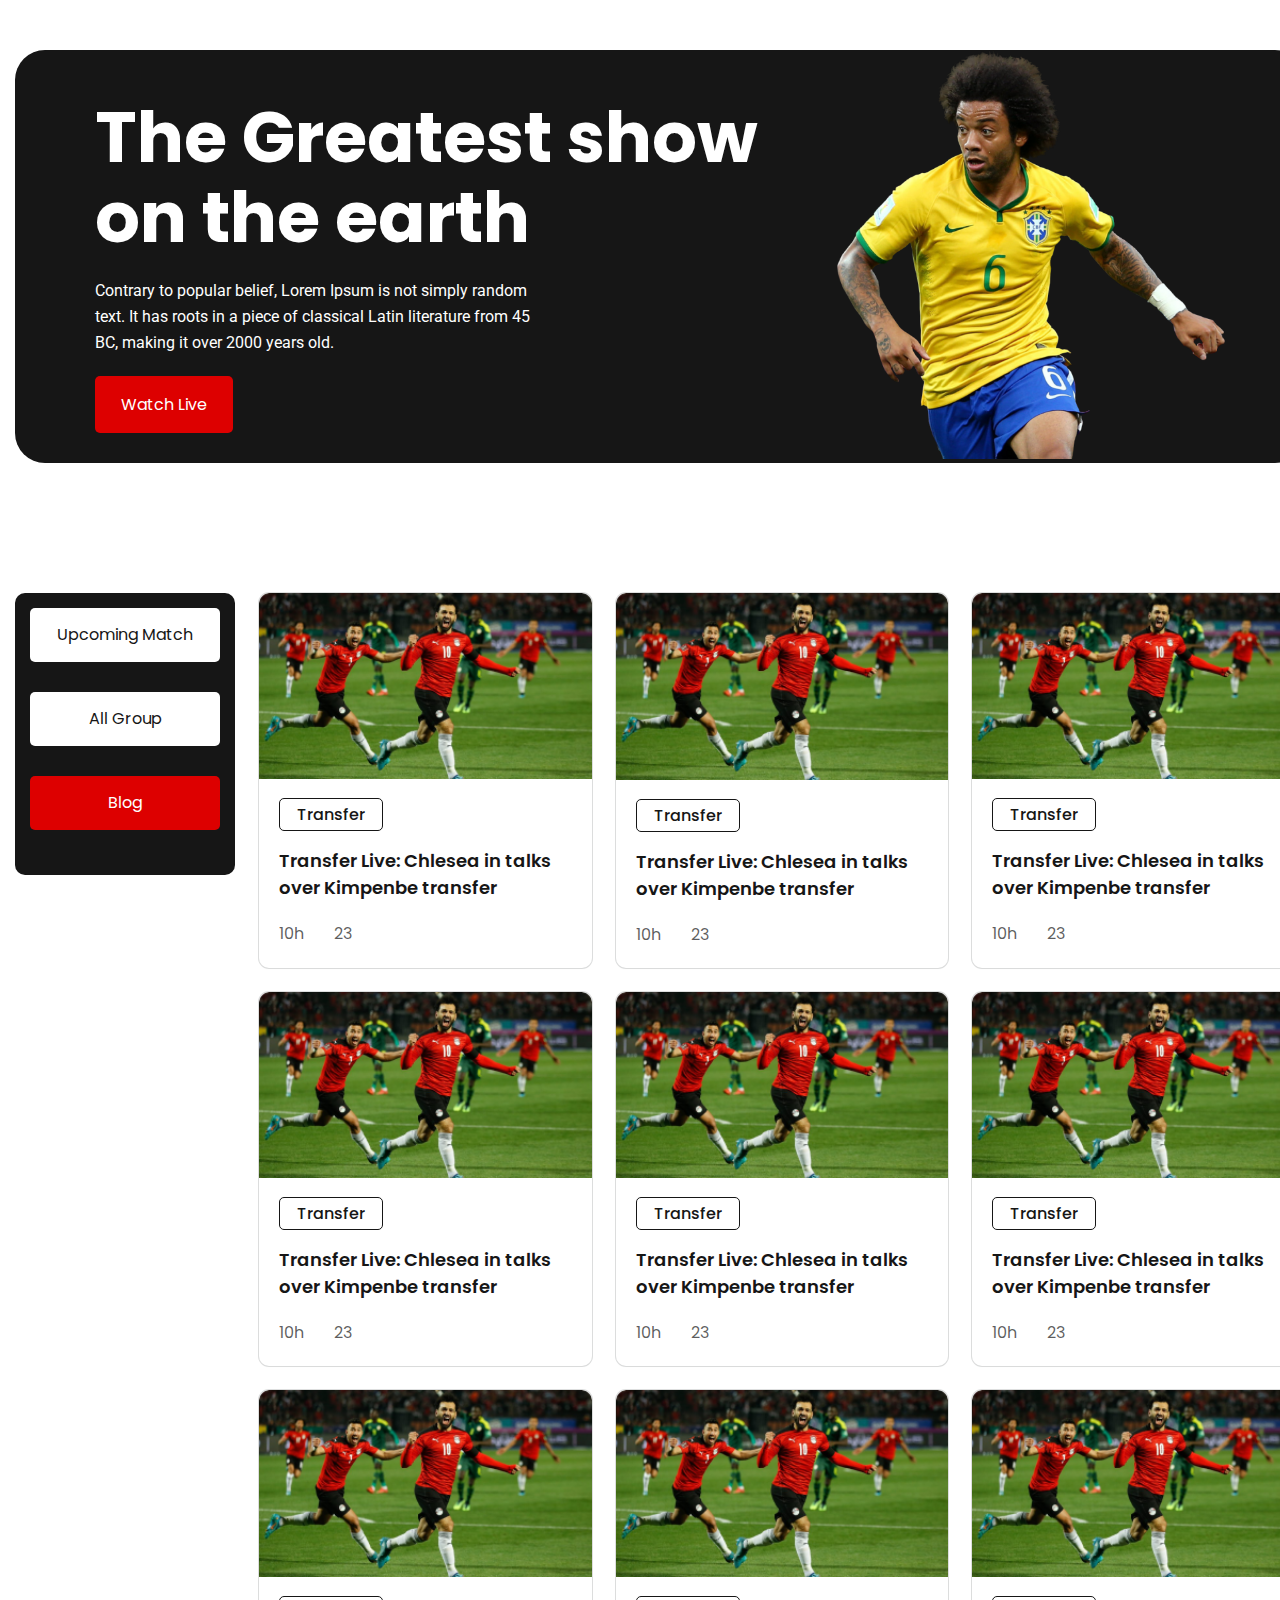
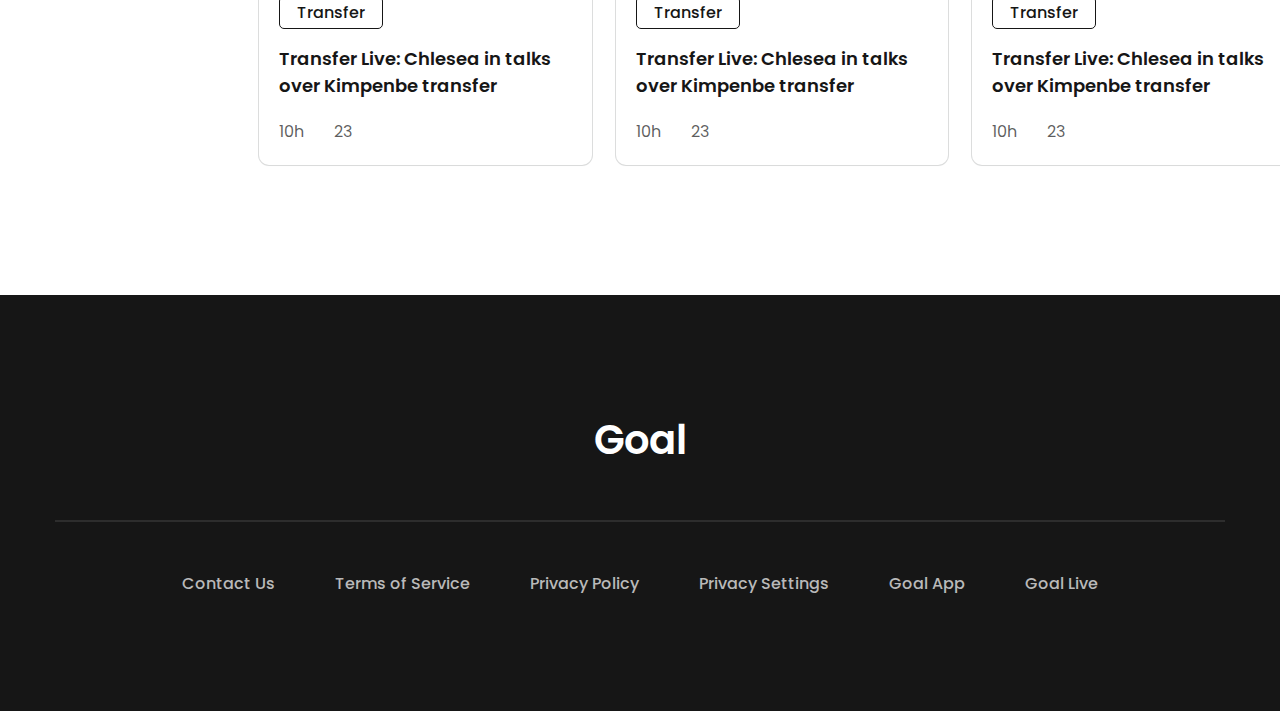
<file: index.html>
<!DOCTYPE html>
<html>
    <head>
        <meta charset="utf-8">
        <meta http-equiv="X-UA-Compatible" content="IE=edge">
        <!-- Site Title -->
        <title>World - Cup</title>
        <meta name="description" content="">
        <meta name="viewport" content="width=device-width, initial-scale=1">
        <!-- Google Fonts -->
        <link href="https://fonts.googleapis.com/css2?family=Poppins:wght@200;300;400;500;600;700;800&family=Roboto:wght@300;400;500&display=swap" rel="stylesheet">
        <!-- Font Awesome -->
        <link rel="stylesheet" href="https://cdnjs.cloudflare.com/ajax/libs/font-awesome/6.1.1/css/all.min.css" integrity="sha512-KfkfwYDsLkIlwQp6LFnl8zNdLGxu9YAA1QvwINks4PhcElQSvqcyVLLD9aMhXd13uQjoXtEKNosOWaZqXgel0g==" crossorigin="anonymous" referrerpolicy="no-referrer" />
        <!-- Main StyleSheet -->
        <link rel="stylesheet" href="./assets/styles/main.css">
        <!-- Responsive StyleSheet -->
        <link rel="stylesheet" href="./assets/styles/responsive.css">
    </head>
    <body>
        <main class="container-width">
            <!-- Section - Banner - Start -->
            <section class="hero-area">
                <div class="banner-text">
                    <h1 class="hero-title">The Greatest show on the earth</h1>
                    <p class="hero-desc">Contrary to popular belief, Lorem Ipsum is not simply random text. It has roots in a piece of classical Latin literature from 45 BC, making it over 2000 years old.</p>
                    <a href="#" class="btn hero-btn">Watch Live <i class="fa-solid fa-chevron-right"></i> </a>
                </div>
                <div class="banner-img">
                    <img src="./assets/images/banner-img.png" alt="player">
                </div>
            </section>
            <!-- Section - Banner - End -->
            
            <!-- Section - Blog Post - Start -->
            <section class="blog-area">
                <div class="btns-area">
                    <a href="match.html" class="btn btn-match">Upcoming Match</a>
                    <a href="#" class="btn btn-group">All Group</a>
                    <a href="#" class="btn btn-blog active">Blog</a>
                </div>
                <!-- Blogs Single Items -->
                <div class="blogs-post">
                   
                    <div class="single-blog">
                        <div class="img-box">
                            <img src="./assets/images/play-ground1.png" alt="feild">
                        </div>
                        <div class="blog-info">
                            <a href="#" class="btn blogs-btn">Transfer</a>
                            <h3 class="blog-title">
                                Transfer Live: Chlesea in talks over Kimpenbe transfer
                            </h3>
                            <div class="blog-footer">
                                <div class="time"> <i class="fa-regular fa-clock"></i> <span>10h</span> </div>
                                <div class="comment"><i class="fa-regular fa-comment-dots"></i> <span>23</span> </div>
                            </div>
                        </div>
                    </div>
                    <div class="single-blog">
                        <div class="img-box">
                            <img src="./assets/images/play-ground1.png" alt="feild">
                        </div>
                        <div class="blog-info">
                            <a href="#" class="btn blogs-btn">Transfer</a>
                            <h3 class="blog-title">
                                Transfer Live: Chlesea in talks over Kimpenbe transfer
                            </h3>
                            <div class="blog-footer">
                                <div class="time"> <i class="fa-regular fa-clock"></i> <span>10h</span> </div>
                                <div class="comment"><i class="fa-regular fa-comment-dots"></i> <span>23</span> </div>
                            </div>
                        </div>
                    </div>
                    <div class="single-blog">
                        <div class="img-box">
                            <img src="./assets/images/play-ground1.png" alt="feild">
                        </div>
                        <div class="blog-info">
                            <a href="#" class="btn blogs-btn">Transfer</a>
                            <h3 class="blog-title">
                                Transfer Live: Chlesea in talks over Kimpenbe transfer
                            </h3>
                            <div class="blog-footer">
                                <div class="time"> <i class="fa-regular fa-clock"></i> <span>10h</span> </div>
                                <div class="comment"><i class="fa-regular fa-comment-dots"></i> <span>23</span> </div>
                            </div>
                        </div>
                    </div>
                    <div class="single-blog">
                        <div class="img-box">
                            <img src="./assets/images/play-ground1.png" alt="feild">
                        </div>
                        <div class="blog-info">
                            <a href="#" class="btn blogs-btn">Transfer</a>
                            <h3 class="blog-title">
                                Transfer Live: Chlesea in talks over Kimpenbe transfer
                            </h3>
                            <div class="blog-footer">
                                <div class="time"> <i class="fa-regular fa-clock"></i> <span>10h</span> </div>
                                <div class="comment"><i class="fa-regular fa-comment-dots"></i> <span>23</span> </div>
                            </div>
                        </div>
                    </div>
                    <div class="single-blog">
                        <div class="img-box">
                            <img src="./assets/images/play-ground1.png" alt="feild">
                        </div>
                        <div class="blog-info">
                            <a href="#" class="btn blogs-btn">Transfer</a>
                            <h3 class="blog-title">
                                Transfer Live: Chlesea in talks over Kimpenbe transfer
                            </h3>
                            <div class="blog-footer">
                                <div class="time"> <i class="fa-regular fa-clock"></i> <span>10h</span> </div>
                                <div class="comment"><i class="fa-regular fa-comment-dots"></i> <span>23</span> </div>
                            </div>
                        </div>
                    </div>
                    <div class="single-blog">
                        <div class="img-box">
                            <img src="./assets/images/play-ground1.png" alt="feild">
                        </div>
                        <div class="blog-info">
                            <a href="#" class="btn blogs-btn">Transfer</a>
                            <h3 class="blog-title">
                                Transfer Live: Chlesea in talks over Kimpenbe transfer
                            </h3>
                            <div class="blog-footer">
                                <div class="time"> <i class="fa-regular fa-clock"></i> <span>10h</span> </div>
                                <div class="comment"><i class="fa-regular fa-comment-dots"></i> <span>23</span> </div>
                            </div>
                        </div>
                    </div>
                    <div class="single-blog">
                        <div class="img-box">
                            <img src="./assets/images/play-ground1.png" alt="feild">
                        </div>
                        <div class="blog-info">
                            <a href="#" class="btn blogs-btn">Transfer</a>
                            <h3 class="blog-title">
                                Transfer Live: Chlesea in talks over Kimpenbe transfer
                            </h3>
                            <div class="blog-footer">
                                <div class="time"> <i class="fa-regular fa-clock"></i> <span>10h</span> </div>
                                <div class="comment"><i class="fa-regular fa-comment-dots"></i> <span>23</span> </div>
                            </div>
                        </div>
                    </div>
                    <div class="single-blog">
                        <div class="img-box">
                            <img src="./assets/images/play-ground1.png" alt="feild">
                        </div>
                        <div class="blog-info">
                            <a href="#" class="btn blogs-btn">Transfer</a>
                            <h3 class="blog-title">
                                Transfer Live: Chlesea in talks over Kimpenbe transfer
                            </h3>
                            <div class="blog-footer">
                                <div class="time"> <i class="fa-regular fa-clock"></i> <span>10h</span> </div>
                                <div class="comment"><i class="fa-regular fa-comment-dots"></i> <span>23</span> </div>
                            </div>
                        </div>
                    </div>
                    <div class="single-blog">
                        <div class="img-box">
                            <img src="./assets/images/play-ground1.png" alt="feild">
                        </div>
                        <div class="blog-info">
                            <a href="#" class="btn blogs-btn">Transfer</a>
                            <h3 class="blog-title">
                                Transfer Live: Chlesea in talks over Kimpenbe transfer
                            </h3>
                            <div class="blog-footer">
                                <div class="time"> <i class="fa-regular fa-clock"></i> <span>10h</span> </div>
                                <div class="comment"><i class="fa-regular fa-comment-dots"></i> <span>23</span> </div>
                            </div>
                        </div>
                    </div>
                </div>
                <!-- Blogs Single Items End -->
            </section>
            <div class="pagination">
                <a href="#" class="btn view-btn">View All</a>
            </div>
            <!-- Section - Blog Post - End -->
        </main>

        <!-- Footer Area Start -->
        <footer class="footer-area">
            <h2 class="footer-title">Goal</h2>
            <hr class="line">
            <ul class="footer-menu">
                <li> <a href="#">Contact Us</a> </li>
                <li> <a href="#"> Terms of Service</a> </li>
                <li> <a href="#">Privacy Policy</a> </li>
                <li> <a href="#">Privacy Settings</a> </li>
                <li> <a href="#">Goal App</a> </li>
                <li> <a href="#">Goal Live</a> </li>
            </ul>
        </footer>
        <!-- Footer Area End -->
        
    </body>
</html>
</file>
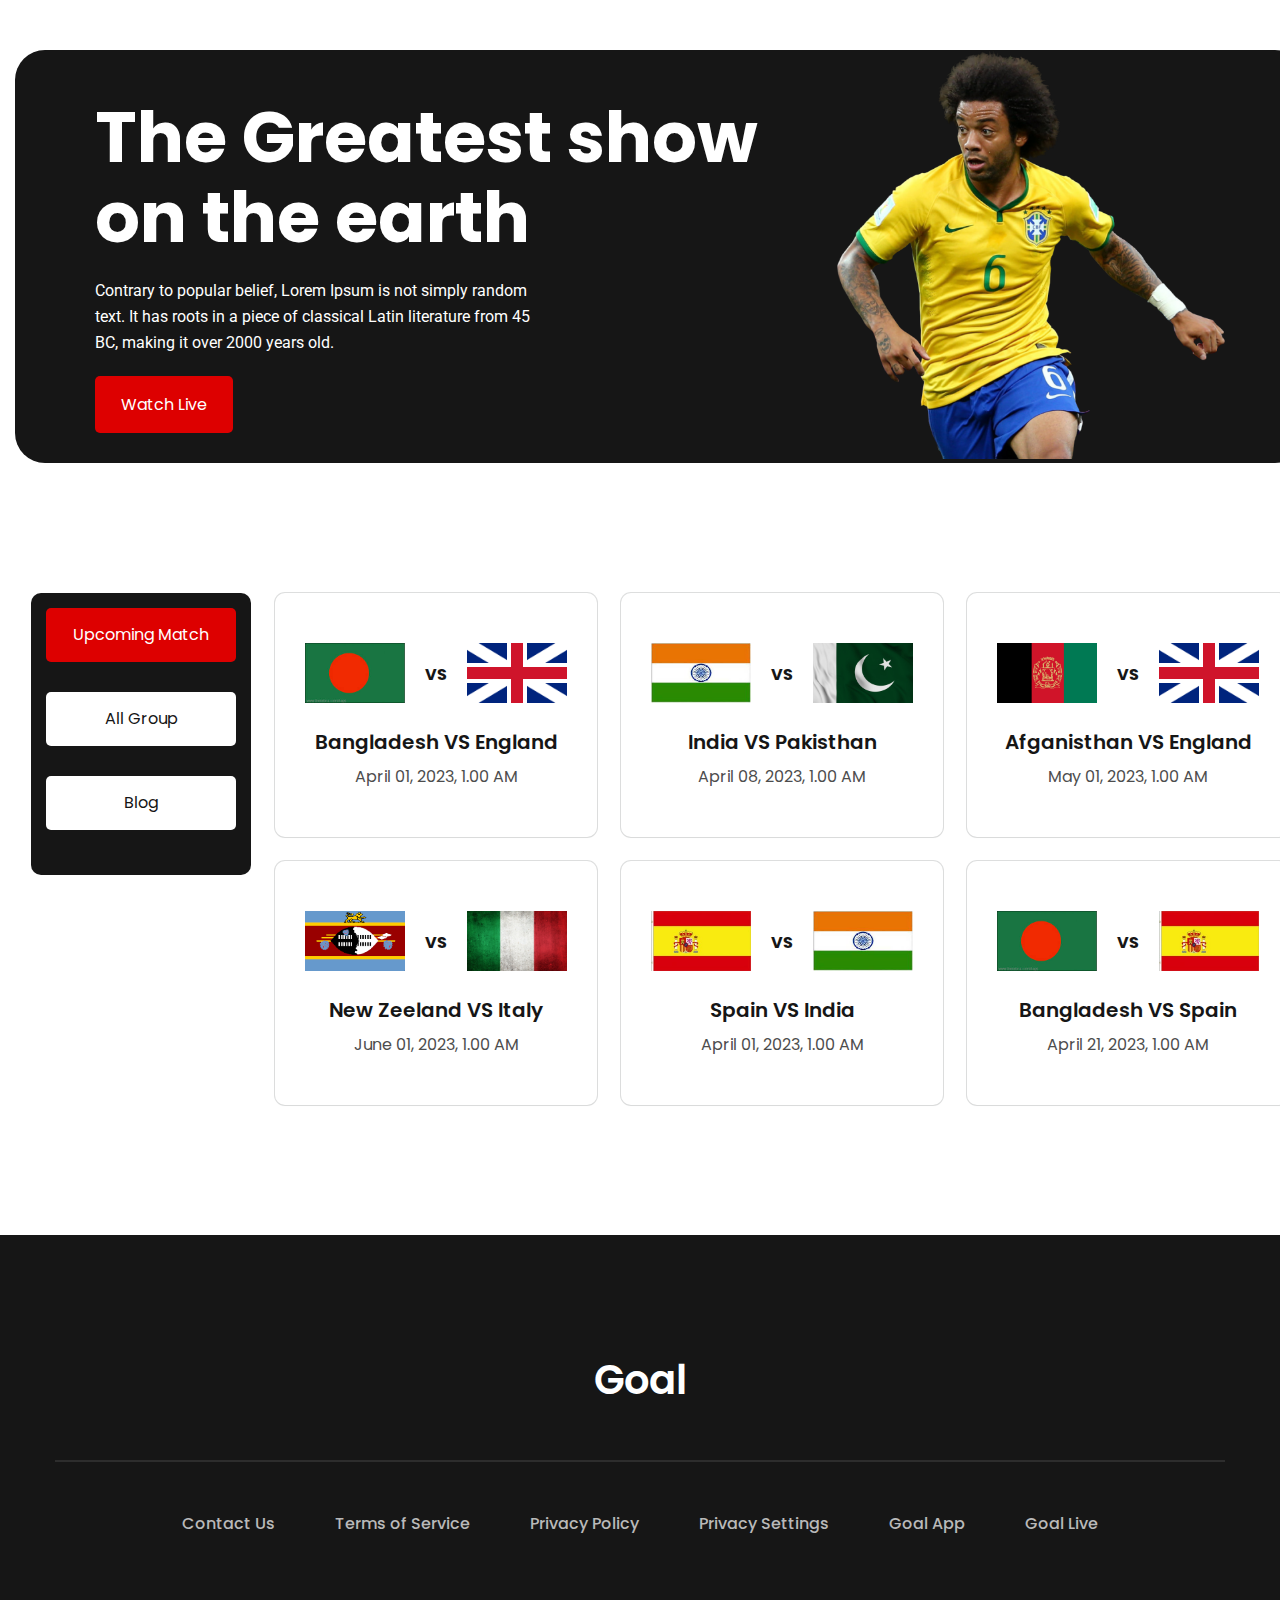
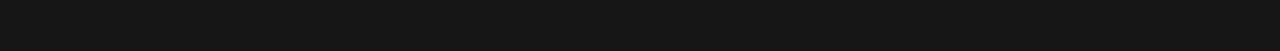
<file: match.html>
<!DOCTYPE html>
<html lang="en">
<head>
    <meta charset="utf-8">
    <meta http-equiv="X-UA-Compatible" content="IE=edge">
    <!-- Site Title -->
    <title>World - Cup</title>
    <meta name="description" content="">
    <meta name="viewport" content="width=device-width, initial-scale=1">
    <!-- Google Fonts -->
    <link href="https://fonts.googleapis.com/css2?family=Poppins:wght@200;300;400;500;600;700;800&family=Roboto:wght@300;400;500&display=swap" rel="stylesheet">
    <!-- Font Awesome -->
    <link rel="stylesheet" href="https://cdnjs.cloudflare.com/ajax/libs/font-awesome/6.1.1/css/all.min.css" integrity="sha512-KfkfwYDsLkIlwQp6LFnl8zNdLGxu9YAA1QvwINks4PhcElQSvqcyVLLD9aMhXd13uQjoXtEKNosOWaZqXgel0g==" crossorigin="anonymous" referrerpolicy="no-referrer" />
    <!-- Main StyleSheet -->
    <link rel="stylesheet" href="./assets/styles/main.css">
    <!-- Responsive StyleSheet -->
    <link rel="stylesheet" href="./assets/styles/responsive.css">
</head>
<body>
    <main class="container-width">
        <!-- Section - Banner - Start -->
        <section class="hero-area">
            <div class="banner-text">
                <h1 class="hero-title">The Greatest show on the earth</h1>
                <p class="hero-desc">Contrary to popular belief, Lorem Ipsum is not simply random text. It has roots in a piece of classical Latin literature from 45 BC, making it over 2000 years old.</p>
                <a href="#" class="btn hero-btn">Watch Live <i class="fa-solid fa-chevron-right"></i> </a>
            </div>
            <div class="banner-img">
                <img src="./assets/images/banner-img.png" alt="player">
            </div>
        </section>
        <!-- Section - Banner - End -->
        
        <!-- Section - Blog Post - Start -->
        <section class="blog-area">
            <div class="btns-area">
                <a href="match.html" class="btn btn-match active">Upcoming Match</a>
                <a href="#" class="btn btn-group">All Group</a>
                <a href="#" class="btn btn-blog">Blog</a>
            </div>
            <!-- Blogs Single Items -->
            <div class="blogs-post">
                <div class="single-match">
                    <div class="flag-box">
                        <figure><img src="./assets/images/flag-bd.jpg" alt="flag"></figure>
                        <span>VS</span>
                        <figure><img src="./assets/images/flag-ingland.png" alt="flag"></figure>
                    </div>
                    <div class="match-info">
                        <h3> Bangladesh VS England </h3>
                        <span>April 01, 2023, 1.00 AM</span>
                    </div>
                </div>

                <div class="single-match">
                    <div class="flag-box">
                        <figure><img src="./assets/images/flag-india.jpg" alt="flag"></figure>
                        <span>VS</span>
                        <figure><img src="./assets/images/flag-pakisthan.jpg" alt="flag"></figure>
                    </div>
                    <div class="match-info">
                        <h3> India VS Pakisthan </h3>
                        <span>April 08, 2023, 1.00 AM</span>
                    </div>
                </div>

                <div class="single-match">
                    <div class="flag-box">
                        <figure><img src="./assets/images/flag-afgan.png" alt="flag"></figure>
                        <span>VS</span>
                        <figure><img src="./assets/images/flag-ingland.png" alt="flag"></figure>
                    </div>
                    <div class="match-info">
                        <h3> Afganisthan VS England </h3>
                        <span>May 01, 2023, 1.00 AM</span>
                    </div>
                </div>
                <div class="single-match">
                    <div class="flag-box">
                        <figure><img src="./assets/images/flag-newjeland.png" alt="flag"></figure>
                        <span>VS</span>
                        <figure><img src="./assets/images/flag-italy.jpg" alt="flag"></figure>
                    </div>
                    <div class="match-info">
                        <h3> New Zeeland VS Italy </h3>
                        <span>June 01, 2023, 1.00 AM</span>
                    </div>
                </div>
                <div class="single-match">
                    <div class="flag-box">
                        <figure><img src="./assets/images/flag-span.jpg" alt="flag"></figure>
                        <span>VS</span>
                        <figure><img src="./assets/images/flag-india.jpg" alt="flag"></figure>
                    </div>
                    <div class="match-info">
                        <h3> Spain VS India </h3>
                        <span>April 01, 2023, 1.00 AM</span>
                    </div>
                </div>
                <div class="single-match">
                    <div class="flag-box">
                        <figure><img src="./assets/images/flag-bd.jpg" alt="flag"></figure>
                        <span>VS</span>
                        <figure><img src="./assets/images/flag-span.jpg" alt="flag"></figure>
                    </div>
                    <div class="match-info">
                        <h3> Bangladesh VS Spain </h3>
                        <span>April 21, 2023, 1.00 AM</span>
                    </div>
                </div>
                </div>
            </div>
            <!-- Blogs Single Items End -->
        </section>
        <!-- Section - Blog Post - End -->
    </main>

    <!-- Footer Area Start -->
    <footer class="footer-area">
        <h2 class="footer-title">Goal</h2>
        <hr class="line">
        <ul class="footer-menu">
            <li> <a href="#">Contact Us</a> </li>
            <li> <a href="#"> Terms of Service</a> </li>
            <li> <a href="#">Privacy Policy</a> </li>
            <li> <a href="#">Privacy Settings</a> </li>
            <li> <a href="#">Goal App</a> </li>
            <li> <a href="#">Goal Live</a> </li>
        </ul>
    </footer>
    <!-- Footer Area End -->
</body>
</html>
</file>
<file: assets/styles/main.css>
* {
    padding: 0;
    margin: 0;
    box-sizing: border-box;
}
body {
    font-family: 'Poppins', 'Roboto' sans-serif;
    overflow-x: hidden;
    width: 100%;
}

/* Global Css */
.container-width {
    width: 1320px;
    padding: 0 15px;
    margin: 0 auto;
}
ul,
ul li {
    list-style: none;
}
a {
    text-decoration: none;
}
h1, h2, h3, h4 h5 {
    font-family: 'Poppins', sans-serif;
}
p {
    font-family: 'Roboto', sans-serif;
}
.btn {
    font-family: 'Poppins', sans-serif;
    font-weight: 400;
    font-size: 16px;
    line-height: 18px;
    text-align: center;
    transition: all 0.5s ease;
    border-radius: 5px;
    padding: 16px 25px;
    border: 1px solid transparent;
    width: 190px;
}
.btn i {
    font-size: 16px;
}
.btn:hover {
    color: #161616;
    letter-spacing: 1.5px;
}

/* Global Css End */

/* Section - Banner - Style Start */
.hero-area {
    display: flex;
    justify-content: center;
    align-items: center;
    background: #161616;
    margin-top: 50px;
    border-radius: 30px;
    padding: 0 80px;
}
.hero-area h1.hero-title {
    font-style: normal;
    font-weight: 700;
    font-size: 70px;
    line-height: 80px;
    color: #FFFFFF;
    margin-bottom: 20px;
}
.hero-area p.hero-desc {
    font-style: normal;
    font-weight: 400;
    font-size: 16px;
    line-height: 26px;
    color: #FFFFFF;
    margin-bottom: 40px;
    max-width: 450px;
}

.hero-btn {
    background-color: #DD0000;
    color: #FFFFFF;
}
.hero-btn:hover {
    background-color: #FFFFFF;
}

.hero-area .banner-img img {
    width: 100%;
    height: auto;
}

/* Section - Banner - Style End */

/* Section - Blog Post - Style Start */
.blog-area {
    display: flex;
    justify-content: center;
    align-items: flex-start;
    margin-top: 130px;
}
.blog-area .btns-area a.active {
    background: #DD0000;
    color: #FFFFFF;
}
a.active:hover {
    background: transparent;
    color: #FFFFFF;
    border-color: #DD0000;
}

.btns-area {
    display: flex;
    flex-direction: column;
    justify-content: center;
    align-items: center;
    background: #161616;
    padding: 15px;
    border-radius: 10px;
    margin-right: 24px;
}
.btns-area .btn {
    margin-bottom: 30px;
    padding: 17px 0px;
    font-size: 16px;
    background: #FFFFFF;
    color: #161616;
}
.blog-area .btns-area a.btn:hover {
    background: #DD0000;
    color: #FFFFFF;
    border-color: transparent;
}
.blogs-post {
    display: grid;
    grid-template-columns: repeat(3, 1fr);
    grid-gap: 24px;
}
.single-blog {
    box-shadow: rgba(0, 0, 0, 0.02) 0px 1px 3px 0px, rgba(27, 31, 35, 0.15) 0px 0px 0px 1px;
    border-radius: 10px;
}
.single-blog .img-box {
    overflow: hidden;
    border-radius: 10px 10px 0 0;
    
}
.single-blog .img-box img {
    transition: all 0.5s ease;
}
.single-blog:hover .img-box img {
    transform: scale(1.2) rotate(-5deg);
}
.single-blog .img-box img {
    width: 100%;
}

.single-blog .blog-info {
    padding: 20px;
}
.single-blog .blog-info .blogs-btn {
    border-color: #161616;
    padding: 4px 17px;
    color: #161616;
    line-height: 24px;
    font-weight: 500;
}
.single-blog .blog-info .blog-title {
    font-style: normal;
    font-weight: 600;
    font-size: 18px;
    line-height: 27px;
    color: #161616;
    margin: 20px 0;
}
.single-blog .blog-info .blog-footer {
    display: flex;
    align-items: center;
    justify-content: start;
}
.single-blog .blog-info .blog-footer .time, 
.single-blog .blog-info .blog-footer .comment {
    font-family: 'Poppins';
    font-style: normal;
    font-weight: 400;
    font-size: 16px;
    line-height: 26px;
    color: rgba(22, 22, 22, 0.7);
}
.single-blog .blog-info .blog-footer .time {
    margin-right: 30px;
}
/* Section - Blog Post - Style End */

.pagination {
    text-align: center;
    margin-top: 80px;
    display: none;
}
.pagination .view-btn {
    font-style: normal;
    font-weight: 400;
    font-size: 20px;
    line-height: 23px;
    text-align: center;
    color: #FFFFFF;
    background: #DD0000;
}

/* Section - Footer Area - Style Start */
.footer-area {
    background-color: #161616;
    margin-top: 130px;
}
.footer-area .footer-title {
    text-align: center;
    font-style: normal;
    font-weight: 600;
    font-size: 40px;
    line-height: 60px;
    text-align: center;
    color: #FFFFFF;
    padding-top: 115px;
    padding-bottom: 50px;
}
.footer-area .line {
    width: 1170px;
    margin: 0 auto;
    height: 0px;
    border: 1px solid rgba(255, 255, 255, 0.1);
}
.footer-area .footer-menu {
    display: flex;
    align-items: center;
    justify-content: center;
    padding-top: 50px;
    padding-bottom: 115px;
}
.footer-area .footer-menu li a {
    font-family: 'Poppins';
    font-style: normal;
    font-weight: 500;
    font-size: 16px;
    line-height: 24px;
    font-feature-settings: 'liga' off;
    color: #B9B9B9;
}
.footer-area .footer-menu li:not(:last-child) {
    margin-right: 60px;
}
/* Section - Footer Area - Style End */

/* Pgae -  Upcoming Match Area - Start */
.single-match {
    box-shadow: rgba(0, 0, 0, 0.02) 0px 1px 3px 0px, rgba(27, 31, 35, 0.15) 0px 0px 0px 1px;
    border-radius: 10px;
    padding: 50px 30px;
    text-align: center;
}
.single-match .flag-box {
    display: flex;
    justify-content: center;
    align-items: center;
}
.single-match .flag-box figure img {
    width: 100px;
    height: 60px;
}
.single-match .flag-box span {
    font-family: 'Poppins';
    font-style: normal;
    font-weight: 700;
    font-size: 16px;
    line-height: 24px;
    text-align: center;
    color: #161616; 
    margin: 0 20px;
}
.single-match .match-info h3 {
    font-style: normal;
    font-weight: 600;
    font-size: 20px;
    line-height: 30px;
    text-align: center;
    color: #161616;
    margin-top: 20px;
    margin-bottom: 10px;
}
.single-match .match-info span {
    font-family: 'Poppins';
    font-style: normal;
    font-weight: 400;
    font-size: 16px;
    line-height: 20px;
    text-align: center;
    color: #4D4D4D;
}
/* Pgae -  Upcoming Match Area - End */
</file>
<file: assets/styles/responsive.css>
/* Viewports between 0px and 480px wide */
@media only screen and (min-device-width: 0px) and (max-device-width: 480px) {
    .container-width {
        width: 100%;
    }
    .hero-area {
        flex-direction: column;
        text-align: center;
        padding: 0 35px;
    }
    .hero-area h1.hero-title {
        font-size: 24px;
        line-height: 33px;
        margin-bottom: 20px;
        padding-top: 30px;
    }
    .hero-area .banner-img img {
        padding-top: 50px;
    }
    .blog-area {
        flex-direction: column;
    }
    .blog-area .btns-area {
        background: transparent;
        width: 100%;
    }
    .blog-area .btns-area .btn {
        border: 1px solid #E8E8E8;
        width: 100%;
    }
  
    .blogs-post {
        display: grid;
        grid-template-columns: repeat(1, 1fr);
        grid-gap: 24px;
        margin: 0 auto;
    }
    /* Section - Footer Area - Style Start */
 
    .footer-area .line {
        width: 100%;
    }
    .footer-area .footer-menu {
        flex-direction: column;
        padding-top:30px;
        padding-bottom: 50px;
    }

    .footer-area .footer-menu li:not(:last-child) {
        margin-bottom: 30px;
        margin-right: 0;
    }


}
/* Viewports between 481px and 768px wide */
@media only screen and (min-device-width: 481px) and (max-device-width: 767px) {
    .container-width {
        width: 100%;
    }
    .hero-area {
        flex-direction: column;
        text-align: center;
        padding: 0 35px;
    }
    .hero-area h1.hero-title {
        font-size: 36px;
        line-height: 43px;
        padding-top: 30px;
    }
    .hero-area p.hero-desc {
        max-width: 100%;
    }
    .hero-area .banner-img img {
        padding-top: 50px;
    }
    .blog-area {
        flex-direction: column;
    }
    .blog-area .btns-area {
        width: 100%;
        padding: 30px 0;
        margin-bottom: 50px;

    }
    .blog-area .btns-area .btn {
        width: 80%;
    }
  
    .blog-area .btns-area .btn:not(:last-child) {
        margin-right: 10px;
    }
  
    .blogs-post {
        display: grid;
        grid-template-columns: repeat(2, 1fr);
        grid-gap: 24px;
        margin: 0 auto;
    }
    /* Section - Footer Area - Style Start */
 
    .footer-area .line {
        width: 100%;
    }
    .footer-area .footer-menu {
        flex-direction: column;
        padding-top:30px;
        padding-bottom: 50px;
    }

    .footer-area .footer-menu li:not(:last-child) {
        margin-bottom: 30px;
        margin-right: 0;
    }
}
/* Viewports between 481px and 768px wide */
@media only screen and (min-device-width: 768px) and (max-device-width: 1024px) {
    .container-width {
        width: 100%;
    }
    .hero-area {
        flex-direction: column;
        text-align: center;
        padding: 0 35px;
    }
    .hero-area h1.hero-title {
        font-size: 36px;
        line-height: 43px;
        padding-top: 30px;
    }
    .hero-area p.hero-desc {
        max-width: 100%;
    }
    .hero-area .banner-img img {
        padding-top: 50px;
    }
    .blog-area {
        flex-direction: column;
    }
    .btns-area {
        flex-direction: row;
        background: transparent;
        justify-content: center;
        width: 100%;
        
        padding: 15px;
        border-radius: 10px;
        margin-right: 0px;
    }
    .blog-area .btns-area .btn {
        width: 80%;
        border-color: #E8E8E8;
    }
  
    .blog-area .btns-area .btn:not(:last-child) {
        margin-right: 10px;
    }
  
    .blogs-post {
        display: grid;
        grid-template-columns: repeat(2, 1fr);
        grid-gap: 24px;
        margin: 0 auto;
    }
    .pagination {
        text-align: center;
        margin-top: 80px;
        display: block;
    }
    /* Section - Footer Area - Style Start */
 
    .footer-area .line {
        width: 100%;
    }
    .footer-area .footer-menu {
        flex-direction: column;
        padding-top:30px;
        padding-bottom: 50px;
    }

    .footer-area .footer-menu li:not(:last-child) {
        margin-bottom: 30px;
        margin-right: 0;
    }
}
</file>
